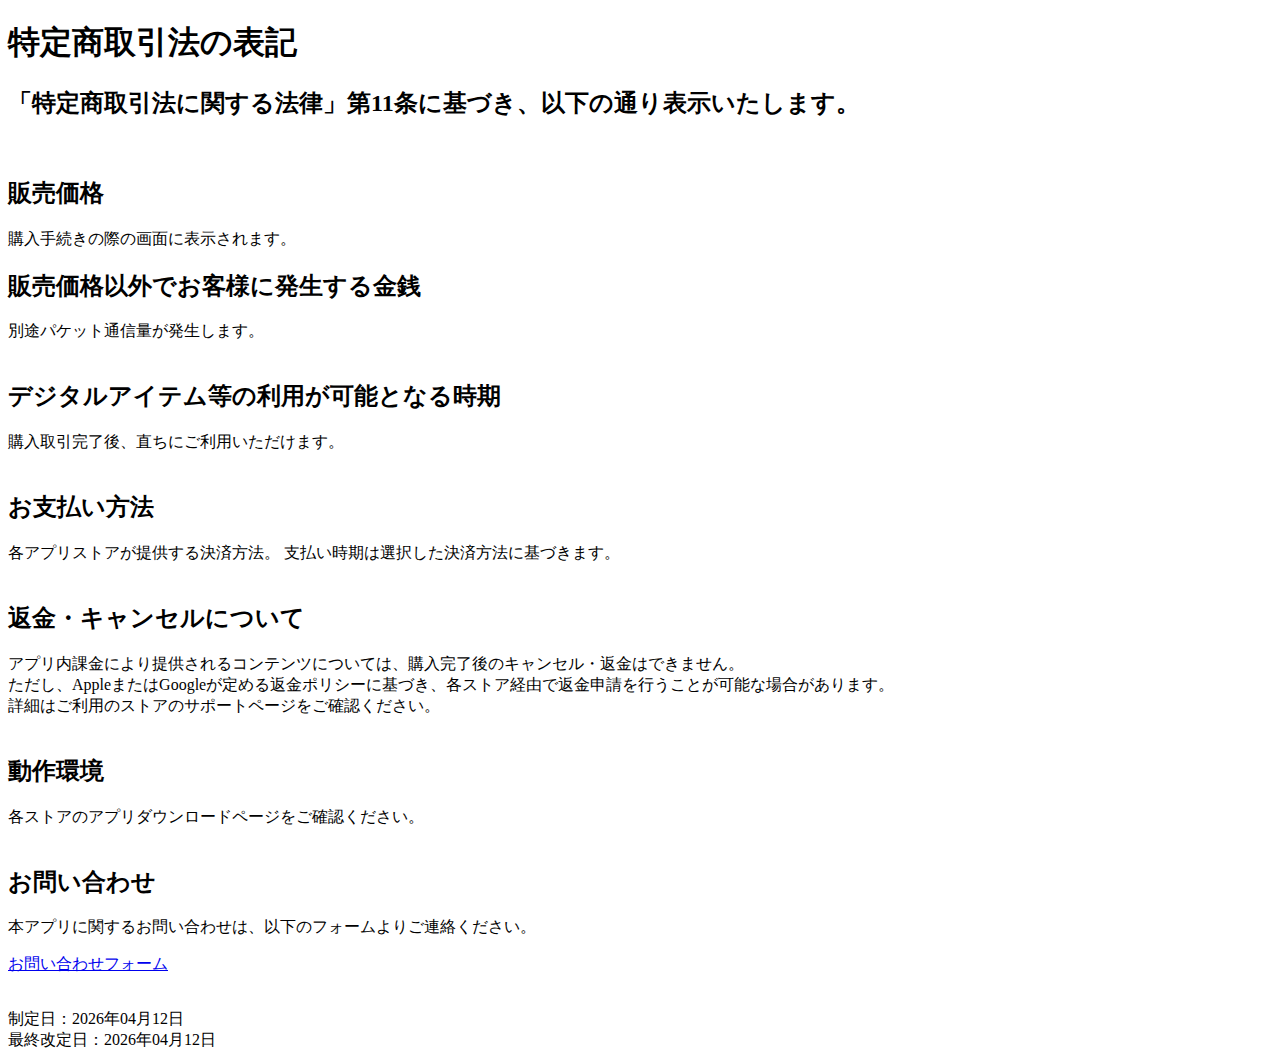
<file: polycy/act-on-sct.html>
<!DOCTYPE html>
<html lang="ja">
<head>
    <meta charset="UTF-8"/>
    <link rel="stylesheet" href="https://fonts.googleapis.com/css?family=Roboto:300,400,500,700&display=swap"/>
    <link rel="preconnect" href="https://fonts.googleapis.com">
    <link rel="preconnect" href="https://fonts.gstatic.com" crossorigin>
    <link href="https://fonts.googleapis.com/css2?family=Zen Kaku Gothic New&display=swap" rel="stylesheet">
    <link rel="icon" href="./images/fabicon1.ico">
    <link rel="apple-touch-icon" href="./images/fabicon1.ico">
    <meta name="viewport" content="initial-scale=1, width=device-width" />
    <meta http-equiv="Content-Style-Type" content="text/css">
    <title>特定商取引法の表記</title>
</head>
<style type="text/css">

</style>
</head>

<body>
<h1>特定商取引法の表記</h1>

<h2>「特定商取引法に関する法律」第11条に基づき、以下の通り表示いたします。</h2>
<br>
<h2>販売価格</h2>
購入手続きの際の画面に表示されます。<br>
<h2>販売価格以外でお客様に発生する金銭</h2>
別途パケット通信量が発生します。<br>
<br>
<h2>デジタルアイテム等の利用が可能となる時期</h2>
購入取引完了後、直ちにご利用いただけます。<br>
<br>
<h2>お支払い方法</h2>
各アプリストアが提供する決済方法。 支払い時期は選択した決済方法に基づきます。<br>
<br>
<h2>返金・キャンセルについて</h2>
アプリ内課金により提供されるコンテンツについては、購入完了後のキャンセル・返金はできません。<br>
ただし、AppleまたはGoogleが定める返金ポリシーに基づき、各ストア経由で返金申請を行うことが可能な場合があります。<br> 
詳細はご利用のストアのサポートページをご確認ください。<br>
<br>
<h2>動作環境</h2>
各ストアのアプリダウンロードページをご確認ください。<br>
<br>
<h2>お問い合わせ</h2>
<p>本アプリに関するお問い合わせは、以下のフォームよりご連絡ください。</p>
<p><a href="https://forms.gle/ospseEm6AJKnPoW28" target="_blank">お問い合わせフォーム</a></p>

<br>
制定日：2026年04月12日<br>
最終改定日：2026年04月12日<br>
</body></html>
</file>
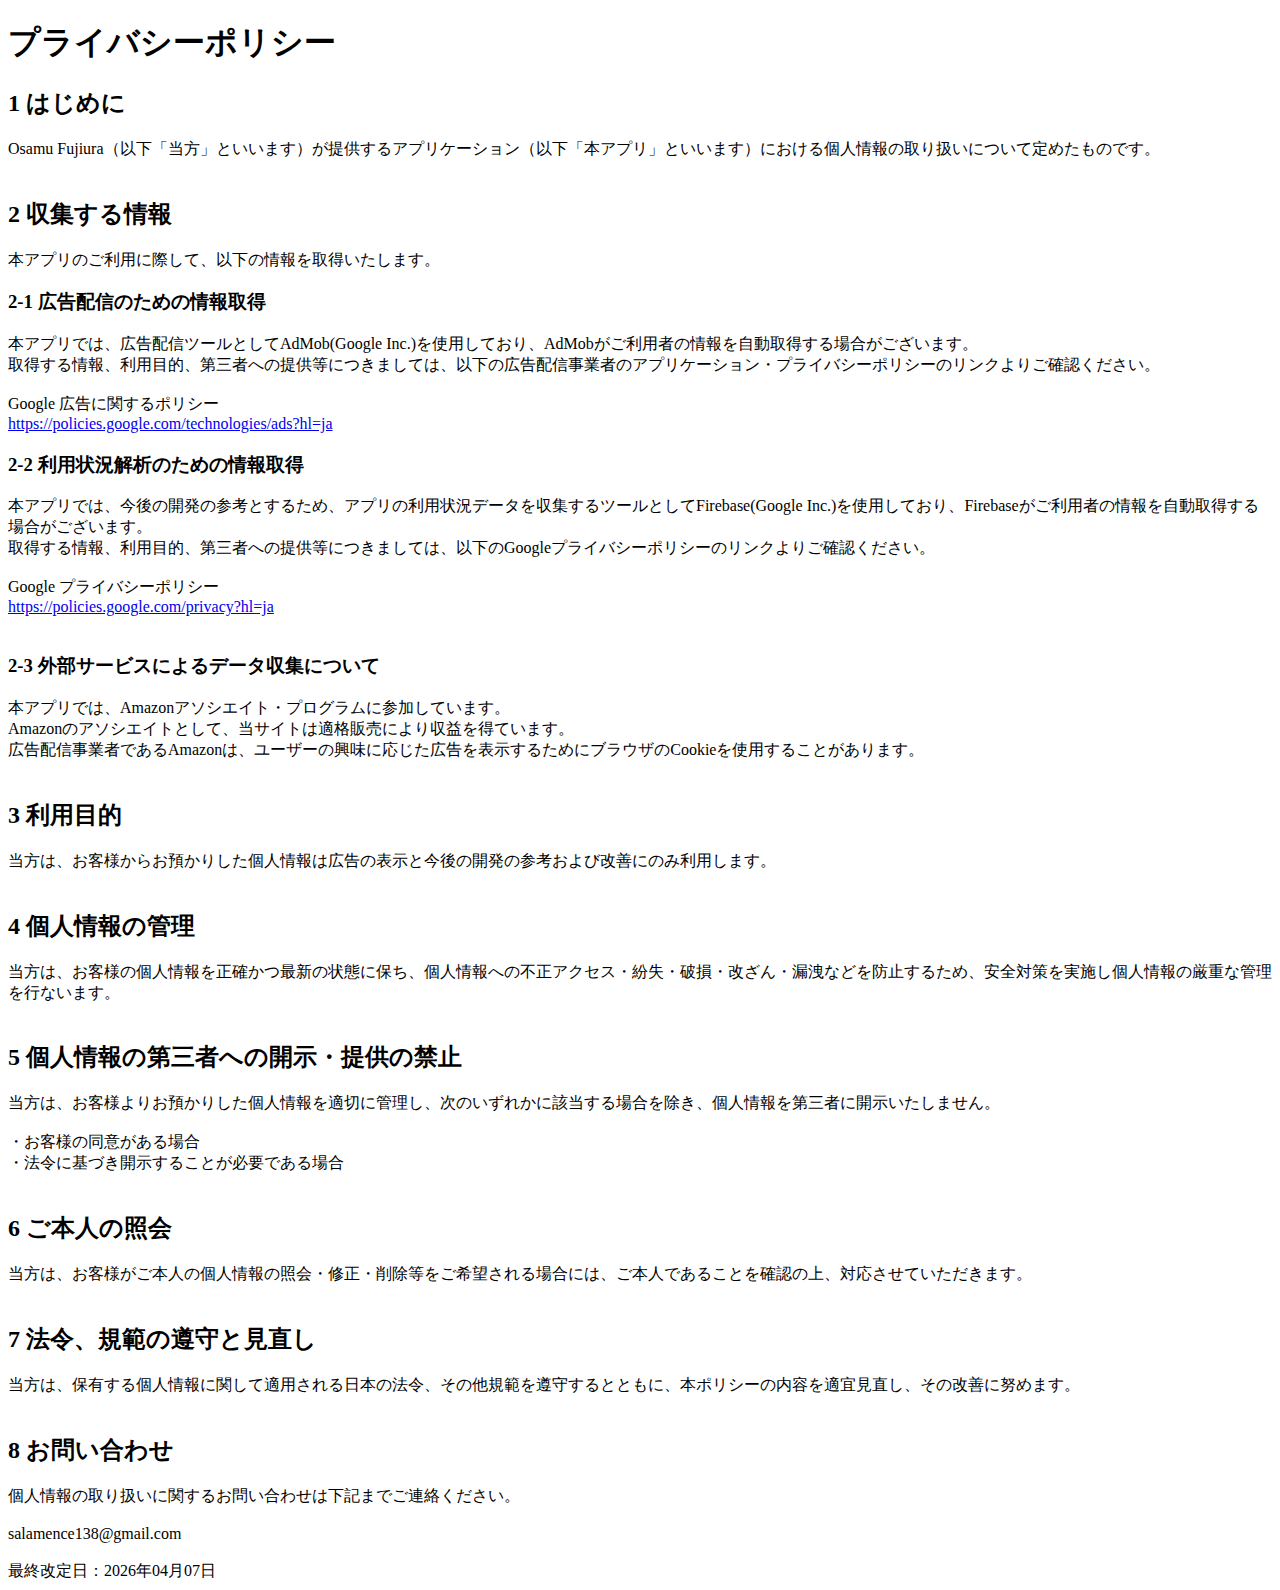
<file: polycy/privacy.html>
<!DOCTYPE html>
<html lang="ja">
<head>
    <meta charset="UTF-8"/>
    <link rel="stylesheet" href="https://fonts.googleapis.com/css?family=Roboto:300,400,500,700&display=swap"/>
    <link rel="preconnect" href="https://fonts.googleapis.com">
    <link rel="preconnect" href="https://fonts.gstatic.com" crossorigin>
    <link href="https://fonts.googleapis.com/css2?family=Zen Kaku Gothic New&display=swap" rel="stylesheet">
    <link rel="icon" href="./images/fabicon1.ico">
    <link rel="apple-touch-icon" href="./images/fabicon1.ico">
    <meta name="viewport" content="initial-scale=1, width=device-width" />
    <meta http-equiv="Content-Style-Type" content="text/css">
    <title>プライバシーポリシー</title>
</head>
<style type="text/css">

</style>
</head>

<body>
<h1>プライバシーポリシー</h1>

<h2>1 はじめに</h2>
Osamu Fujiura（以下「当方」といいます）が提供するアプリケーション（以下「本アプリ」といいます）における個人情報の取り扱いについて定めたものです。<br>
<br>
<h2>2 収集する情報</h2>
本アプリのご利用に際して、以下の情報を取得いたします。<br>
<h3>2-1 広告配信のための情報取得</h3>
本アプリでは、広告配信ツールとしてAdMob(Google Inc.)を使用しており、AdMobがご利用者の情報を自動取得する場合がございます。<br>
取得する情報、利用目的、第三者への提供等につきましては、以下の広告配信事業者のアプリケーション・プライバシーポリシーのリンクよりご確認ください。<br>
<br>
Google 広告に関するポリシー<br>
<a href="https://policies.google.com/technologies/ads?hl=ja">https://policies.google.com/technologies/ads?hl=ja</a><br>
<h3>2-2 利用状況解析のための情報取得</h3>
本アプリでは、今後の開発の参考とするため、アプリの利用状況データを収集するツールとしてFirebase(Google Inc.)を使用しており、Firebaseがご利用者の情報を自動取得する場合がございます。<br>
取得する情報、利用目的、第三者への提供等につきましては、以下のGoogleプライバシーポリシーのリンクよりご確認ください。<br>
<br>
Google プライバシーポリシー<br>
<a href="https://policies.google.com/privacy?hl=ja">https://policies.google.com/privacy?hl=ja</a><br>
<br>
<h3>2-3 外部サービスによるデータ収集について</h3>
本アプリでは、Amazonアソシエイト・プログラムに参加しています。<br>
Amazonのアソシエイトとして、当サイトは適格販売により収益を得ています。<br>
広告配信事業者であるAmazonは、ユーザーの興味に応じた広告を表示するためにブラウザのCookieを使用することがあります。<br>
<br>
<h2>3 利用目的</h2>
当方は、お客様からお預かりした個人情報は広告の表示と今後の開発の参考および改善にのみ利用します。<br>
<br>
<h2>4 個人情報の管理</h2>
当方は、お客様の個人情報を正確かつ最新の状態に保ち、個人情報への不正アクセス・紛失・破損・改ざん・漏洩などを防止するため、安全対策を実施し個人情報の厳重な管理を行ないます。<br>
<br>
<h2>5 個人情報の第三者への開示・提供の禁止</h2>
当方は、お客様よりお預かりした個人情報を適切に管理し、次のいずれかに該当する場合を除き、個人情報を第三者に開示いたしません。<br>
<br>
・お客様の同意がある場合<br>
・法令に基づき開示することが必要である場合<br>
<br>
<h2>6 ご本人の照会</h2>
当方は、お客様がご本人の個人情報の照会・修正・削除等をご希望される場合には、ご本人であることを確認の上、対応させていただきます。<br>
<br>
<h2>7 法令、規範の遵守と見直し</h2>
当方は、保有する個人情報に関して適用される日本の法令、その他規範を遵守するとともに、本ポリシーの内容を適宜見直し、その改善に努めます。<br>
<br>
<h2>8 お問い合わせ</h2>
個人情報の取り扱いに関するお問い合わせは下記までご連絡ください。<br>
<br>
salamence138@gmail.com<br>
<br>
最終改定日：2026年04月07日<br>
</body></html>
</file>
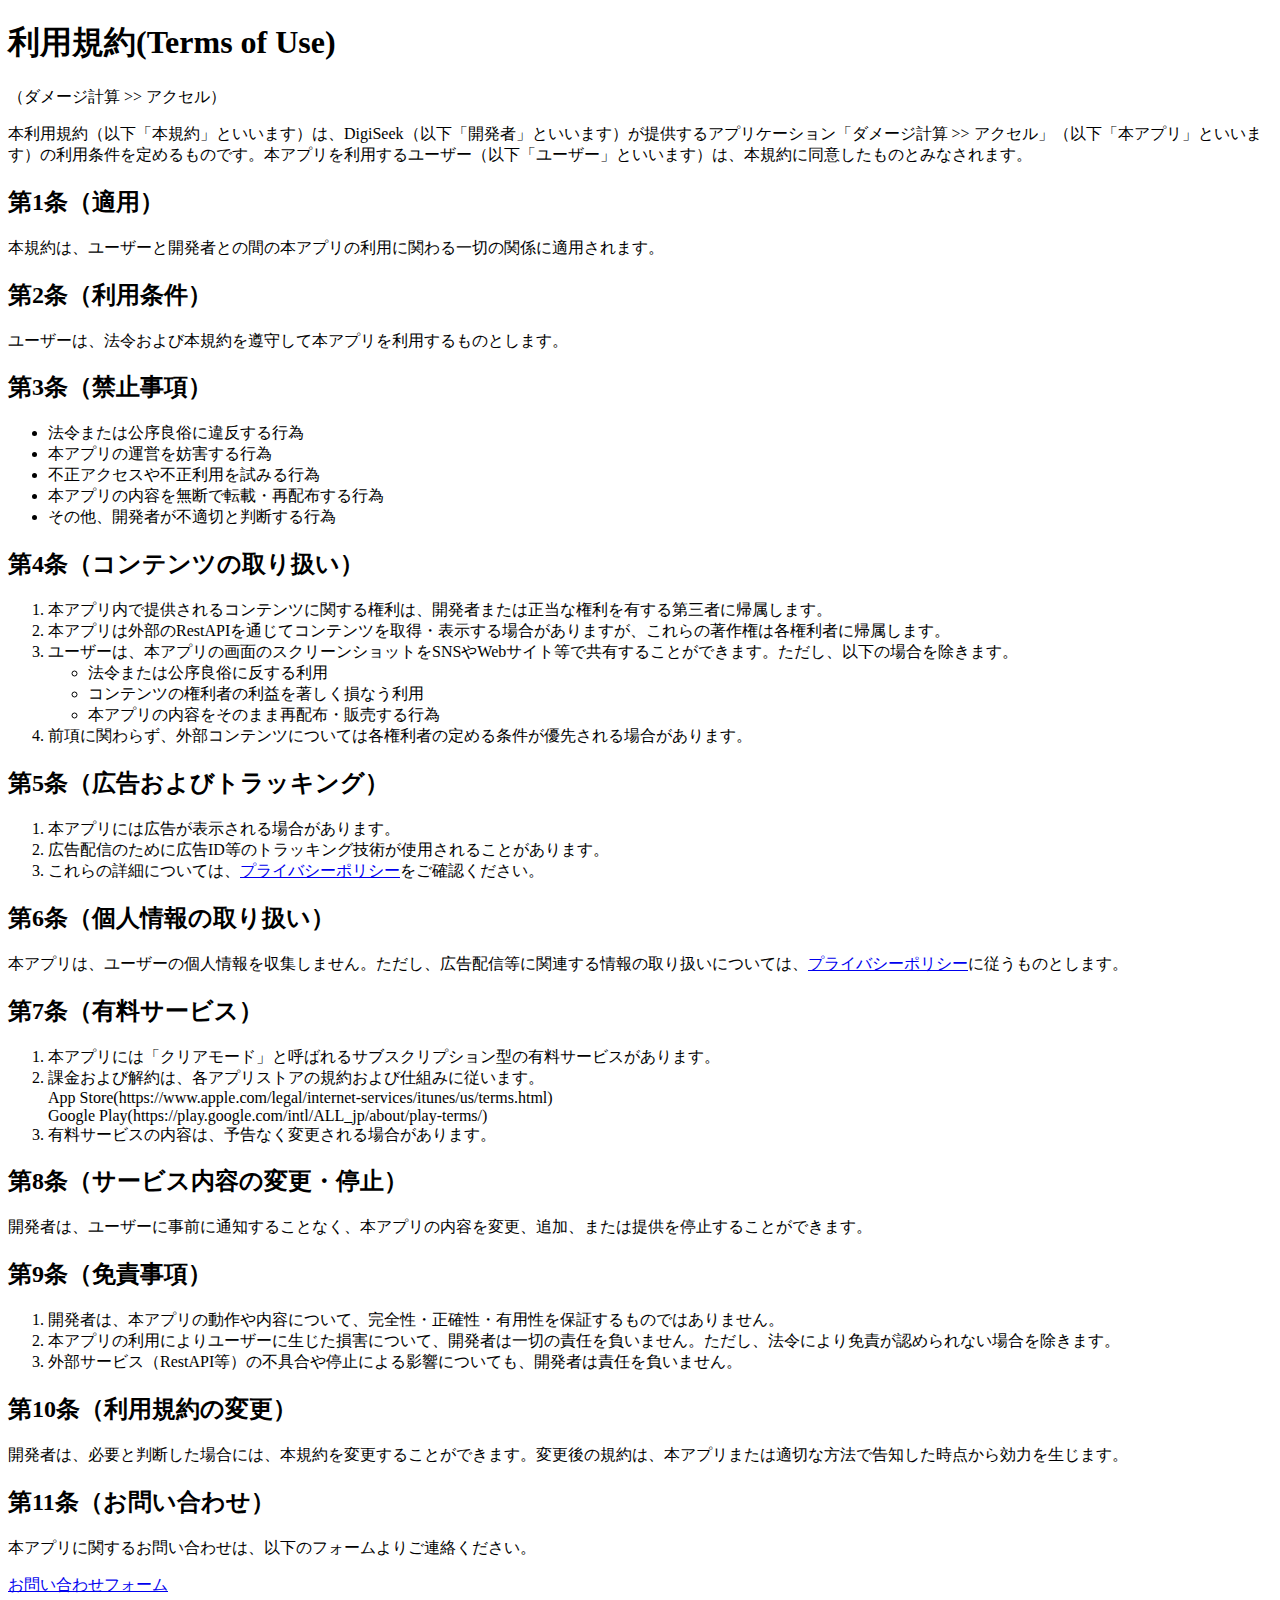
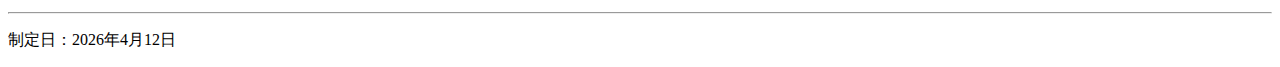
<file: polycy/terms.html>
<!DOCTYPE html>
<html lang="ja">
<head>
  <meta charset="UTF-8">
  <title>利用規約 - ダメージ計算 >> アクセル</title>
</head>
<body>

<h1>利用規約(Terms of Use)</h1>
<p>（ダメージ計算 >> アクセル）</p>

<p>本利用規約（以下「本規約」といいます）は、DigiSeek（以下「開発者」といいます）が提供するアプリケーション「ダメージ計算 >> アクセル」（以下「本アプリ」といいます）の利用条件を定めるものです。本アプリを利用するユーザー（以下「ユーザー」といいます）は、本規約に同意したものとみなされます。</p>

<h2>第1条（適用）</h2>
<p>本規約は、ユーザーと開発者との間の本アプリの利用に関わる一切の関係に適用されます。</p>

<h2>第2条（利用条件）</h2>
<p>ユーザーは、法令および本規約を遵守して本アプリを利用するものとします。</p>

<h2>第3条（禁止事項）</h2>
<ul>
  <li>法令または公序良俗に違反する行為</li>
  <li>本アプリの運営を妨害する行為</li>
  <li>不正アクセスや不正利用を試みる行為</li>
  <li>本アプリの内容を無断で転載・再配布する行為</li>
  <li>その他、開発者が不適切と判断する行為</li>
</ul>

<h2>第4条（コンテンツの取り扱い）</h2>
<ol>
  <li>本アプリ内で提供されるコンテンツに関する権利は、開発者または正当な権利を有する第三者に帰属します。</li>
  <li>本アプリは外部のRestAPIを通じてコンテンツを取得・表示する場合がありますが、これらの著作権は各権利者に帰属します。</li>
  <li>
    ユーザーは、本アプリの画面のスクリーンショットをSNSやWebサイト等で共有することができます。ただし、以下の場合を除きます。
    <ul>
      <li>法令または公序良俗に反する利用</li>
      <li>コンテンツの権利者の利益を著しく損なう利用</li>
      <li>本アプリの内容をそのまま再配布・販売する行為</li>
    </ul>
  </li>
  <li>前項に関わらず、外部コンテンツについては各権利者の定める条件が優先される場合があります。</li>
</ol>

<h2>第5条（広告およびトラッキング）</h2>
<ol>
  <li>本アプリには広告が表示される場合があります。</li>
  <li>広告配信のために広告ID等のトラッキング技術が使用されることがあります。</li>
  <li>これらの詳細については、<a href="https://accel-app.com/polycy/privacy.html" target="_blank">プライバシーポリシー</a>をご確認ください。</li>
</ol>

<h2>第6条（個人情報の取り扱い）</h2>
<p>本アプリは、ユーザーの個人情報を収集しません。ただし、広告配信等に関連する情報の取り扱いについては、<a href="https://accel-app.com/polycy/privacy.html" target="_blank">プライバシーポリシー</a>に従うものとします。</p>

<h2>第7条（有料サービス）</h2>
<ol>
  <li>本アプリには「クリアモード」と呼ばれるサブスクリプション型の有料サービスがあります。</li>
  <li>課金および解約は、各アプリストアの規約および仕組みに従います。
    <br>App Store(https://www.apple.com/legal/internet-services/itunes/us/terms.html)
    <br>Google Play(https://play.google.com/intl/ALL_jp/about/play-terms/)</li>
  <li>有料サービスの内容は、予告なく変更される場合があります。</li>
</ol>

<h2>第8条（サービス内容の変更・停止）</h2>
<p>開発者は、ユーザーに事前に通知することなく、本アプリの内容を変更、追加、または提供を停止することができます。</p>

<h2>第9条（免責事項）</h2>
<ol>
  <li>開発者は、本アプリの動作や内容について、完全性・正確性・有用性を保証するものではありません。</li>
  <li>本アプリの利用によりユーザーに生じた損害について、開発者は一切の責任を負いません。ただし、法令により免責が認められない場合を除きます。</li>
  <li>外部サービス（RestAPI等）の不具合や停止による影響についても、開発者は責任を負いません。</li>
</ol>

<h2>第10条（利用規約の変更）</h2>
<p>開発者は、必要と判断した場合には、本規約を変更することができます。変更後の規約は、本アプリまたは適切な方法で告知した時点から効力を生じます。</p>

<h2>第11条（お問い合わせ）</h2>
<p>本アプリに関するお問い合わせは、以下のフォームよりご連絡ください。</p>
<p><a href="https://forms.gle/ospseEm6AJKnPoW28" target="_blank">お問い合わせフォーム</a></p>

<hr>
<p>制定日：2026年4月12日</p>

</body>
</html>
</file>
